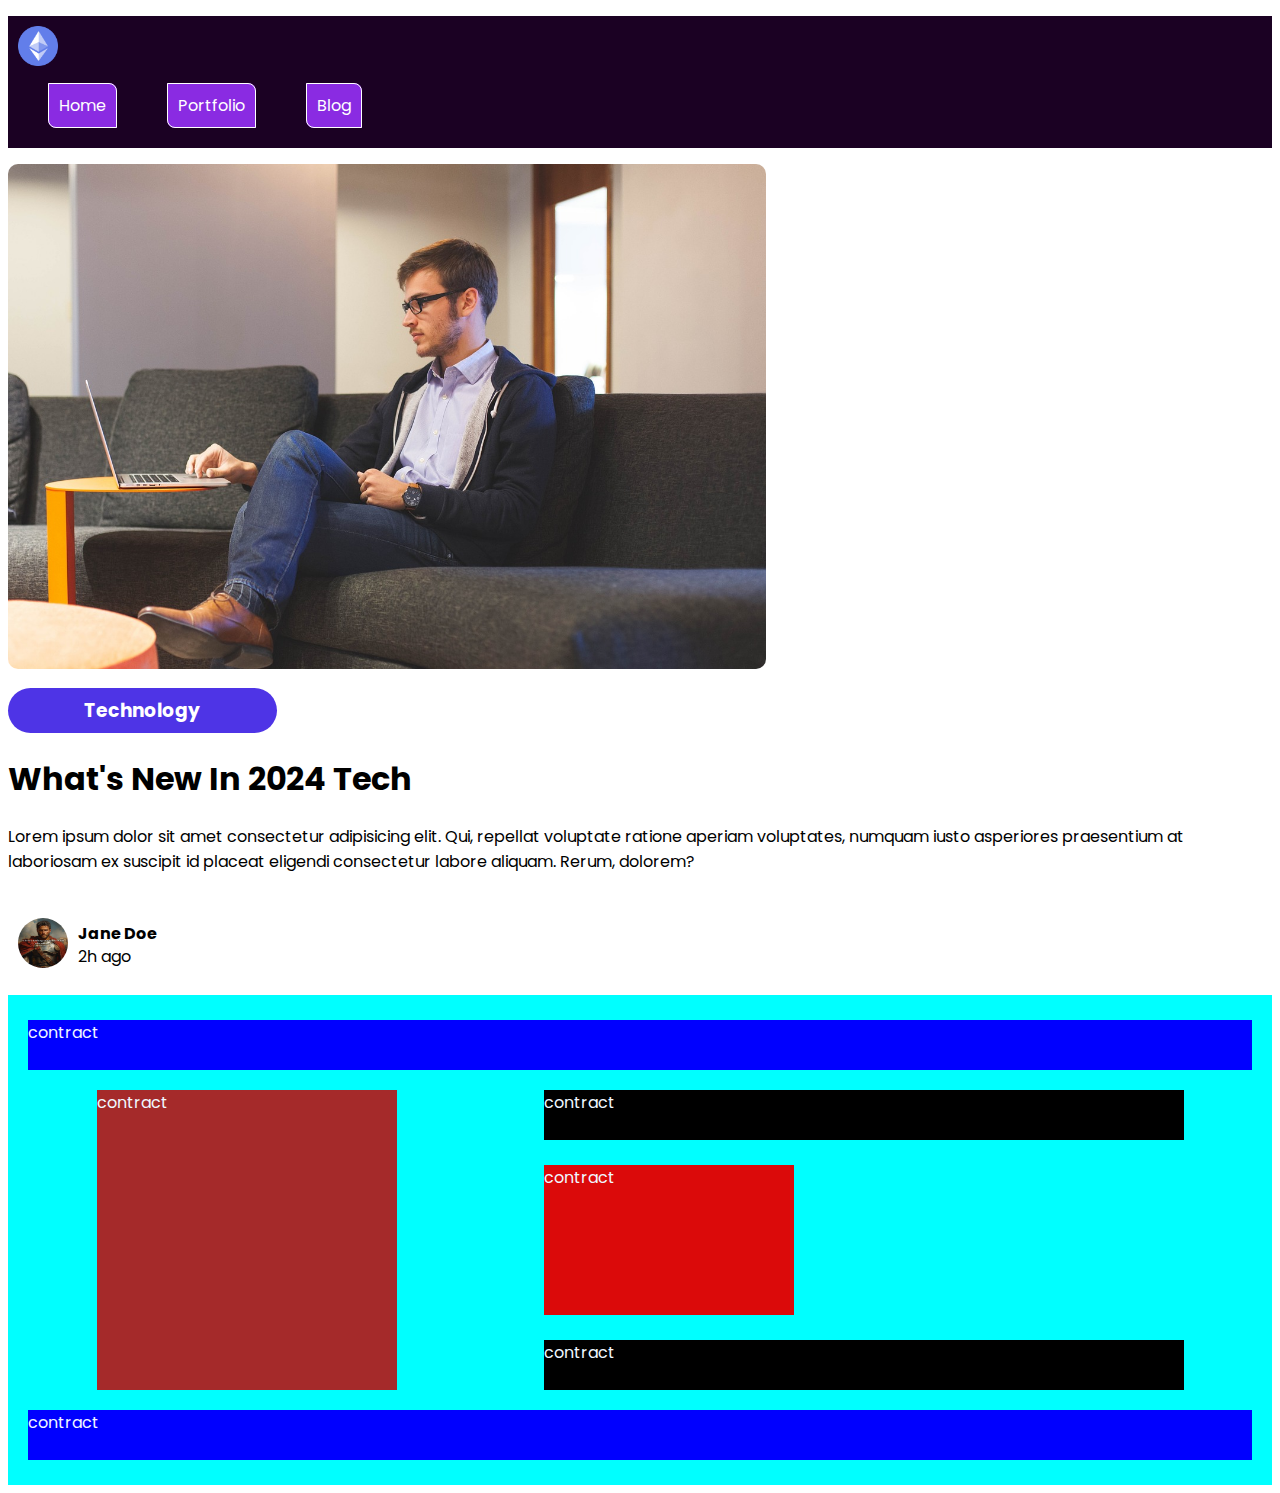
<file: blog.html>
<!DOCTYPE html>
<html lang="en">
<head>
    <meta charset="UTF-8">
    <link rel="stylesheet" href="blog.css">
    <meta name="viewport" content="width=device-width, initial-scale=1.0">
    <title> Developer Blog</title>
    <!-- <script src="https://cdn.tailwindcss.com"></script> -->
    <!-- <link rel="stylesheet" href="https://cdnjs.cloudflare.com/ajax/libs/font-awesome/6.6.0/css/all.min.css" integrity="sha512-Kc323vGBEqzTmouAECnVceyQqyqdsSiqLQISBL29aUW4U/M7pSPA/gEUZQqv1cwx4OnYxTxve5UMg5GT6L4JJg==" crossorigin="anonymous" referrerpolicy="no-referrer" /> -->
    <style>
        .container{
            width: 100%;
            height: 300px;
            border: 2px solid black;
            display: flex;
            flex-direction: row;
            justify-content: center;
            align-items: center;
            gap: 10px;
            /* Main axis and Cross Axis */
        }

        .item{
            border: 2px solid blue;
            width: 100px;
            /* height: 40px; */
        }
        .item-2{
            /* flex-grow: 1; */
        }
        .login-container{
            display: flex;
            background-color: rgb(186, 186, 254);
            flex-direction: row;
            justify-content: center;
            /* You use align-items if direction is row
            to layout the items of flex container,
            across the cross axis/column */
            align-items: center; 
            padding: 10px;
            height: 500px;
        }
        .login{
            background-color: white;
            height: 300px;
            display: flex;
            flex-direction: column;
            justify-content: start;
            padding: 20px;
            border-radius: 10px;
            gap: 5px;
        }
        .login h2 {
            text-align: center;
        }
        .login div p {
            text-align:  right;
        }
        .layout-container{
            /* height: 50vh; */
            background-color: rgb(124, 225, 245);
            padding: 10px;
            display: flex;
            flex-direction: column;
            justify-content: space-between;
            gap: 10px;
        }
        /* .layout-item{
            background-color: aqua;
        } */
        .layout-item div:first-child{
            background-color: rgb(35, 197, 32);
        }
        .layout-item div:nth-child(3){
            background-color: rgb(204, 255, 168);
        }
        .flex-container{
            display: flex;
            flex-direction: row;
            gap: 10px;
        }

        /* width 500px - For Mobile
        width 500px - 900px - For Tablets
        width 1024px and 2000px - For Laptops
        */

        @media (max-width: 600px) {
        .flex-container{
            /* display: flex; */
            flex-direction: column;
            /* gap: 10px; */
        }
        }

    </style>
</head>
<body>
    <!--  Nav bar -->
    <ul class="navbar">
        <img src="icon.png" alt="The ethereum logo"
        width="40" height="40"
        >
        <section class="navbar-links">
            <li><a href="index.html">Home</a></li>
            <li><a href="index2.html">Portfolio</a></li>
            <li><a href="blog.html">Blog</a></li>
        </section>
    </ul>
    <!-- First section with image -->

    <div id="tip">
        <img  src="entrepreneur-593371_1280.jpg" alt="enterprenuer image with laptop">
    </div>

    <!-- technology button -->

    <h3>Technology</h3>
     <!-- start of middle section of new tech -->

    <div id="sect">
        <h1>What's New In 2024 Tech</h1>
        <p>Lorem ipsum dolor sit amet consectetur adipisicing elit. Qui, repellat voluptate ratione aperiam voluptates, numquam iusto asperiores praesentium at laboriosam ex suscipit id placeat eligendi consectetur labore aliquam. Rerum, dolorem?</p>
    </div>

    <!-- last section for profile and time -->

    <div id="prof">
        <img src="mac.jpg" alt="profile image">
        <div>
            <h4>Jane Doe</h4>
            <p>2h ago</p>
        </div>
        
    </div>

    <!-- flex box -->

    <div class="flex">
        <div class="top-bottom">contract</div>
        <div style="display: flex; gap: 10px; flex-direction: row; justify-content:space-around;">
            <div style="background-color: brown;height: 300px;width: 300px;color: aliceblue">contract</div>
            <div style="display: flex;flex-direction: column;justify-content: space-between; " >

                <div class="box" style="background-color: black;color: aliceblue">contract</div>
                <div class="box" style="background-color: rgb(219, 10, 10); height: 150px;color: aliceblue; width: 250px;">contract</div>
                <div class="box" style="background-color: black;color: aliceblue">contract</div>
            
            </div>   
        </div>
        <div class="top-bottom">contract</div>
    </div>
</body>
</html>
</file>
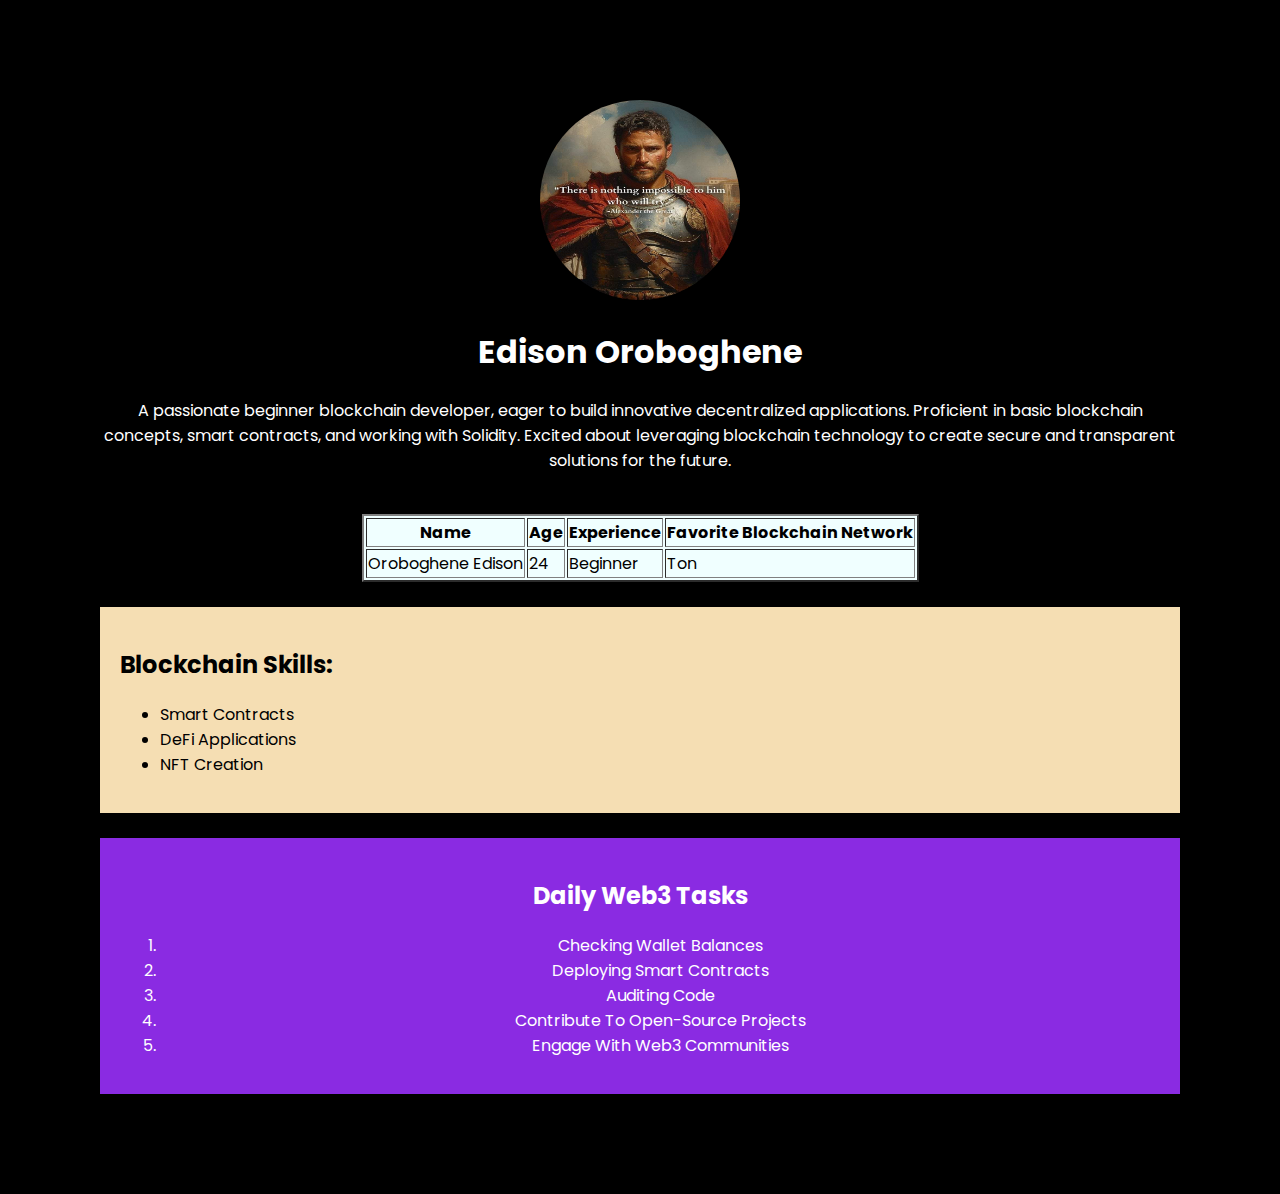
<file: index2.html>
<!DOCTYPE html>
<html lang="en">
<head>
    <meta charset="UTF-8">
    <link rel="stylesheet" href="styles2.css">
    <meta name="viewport" content="width=device-width, initial-scale=1.0">
    <title> Developer Profile Page</title>
</head>
<body>


    <header style="text-align: center;">

        <img src="mac.jpg" alt="profile picture"
        width="200px"
        height="200px"
        style="border-radius: 50%;"/>

        <h1>Edison Oroboghene</h1>
        <p>A passionate beginner blockchain developer, eager to build innovative decentralized applications. Proficient in basic blockchain concepts, smart contracts, and working with Solidity. Excited about leveraging blockchain technology to create secure and transparent solutions for the future.</p>
    
    </header>

    <br>

    <div>
        <table border="2">
            <tr>
                <th>Name</th>
                <th>Age</th>
                <th>Experience</th>
                <th>Favorite Blockchain Network</th>
            </tr>
            <tr>
                <td>Oroboghene Edison</td>
                <td>24</td>
                <td>Beginner</td>
                <td>Ton</td>
            </tr>
            
        </table>

    </div>
    <br>

    <div id="bs">
        <h2>Blockchain Skills:</h2>
        <ul>
            <li>Smart Contracts</li>
            <li>DeFi Applications</li>
            <li>NFT Creation</li>
        </ul>
    </div>
    <br>

    <div id="dwt">
        <h2>Daily Web3 Tasks</h2>
        <ol>
            <li>Checking Wallet Balances</li>
            <li>Deploying Smart Contracts</li>
            <li>Auditing Code</li>
            <li>Contribute To Open-Source Projects</li>
            <li>Engage With Web3 Communities</li>
        </ol>
    </div>



</body>
</html>
</file>
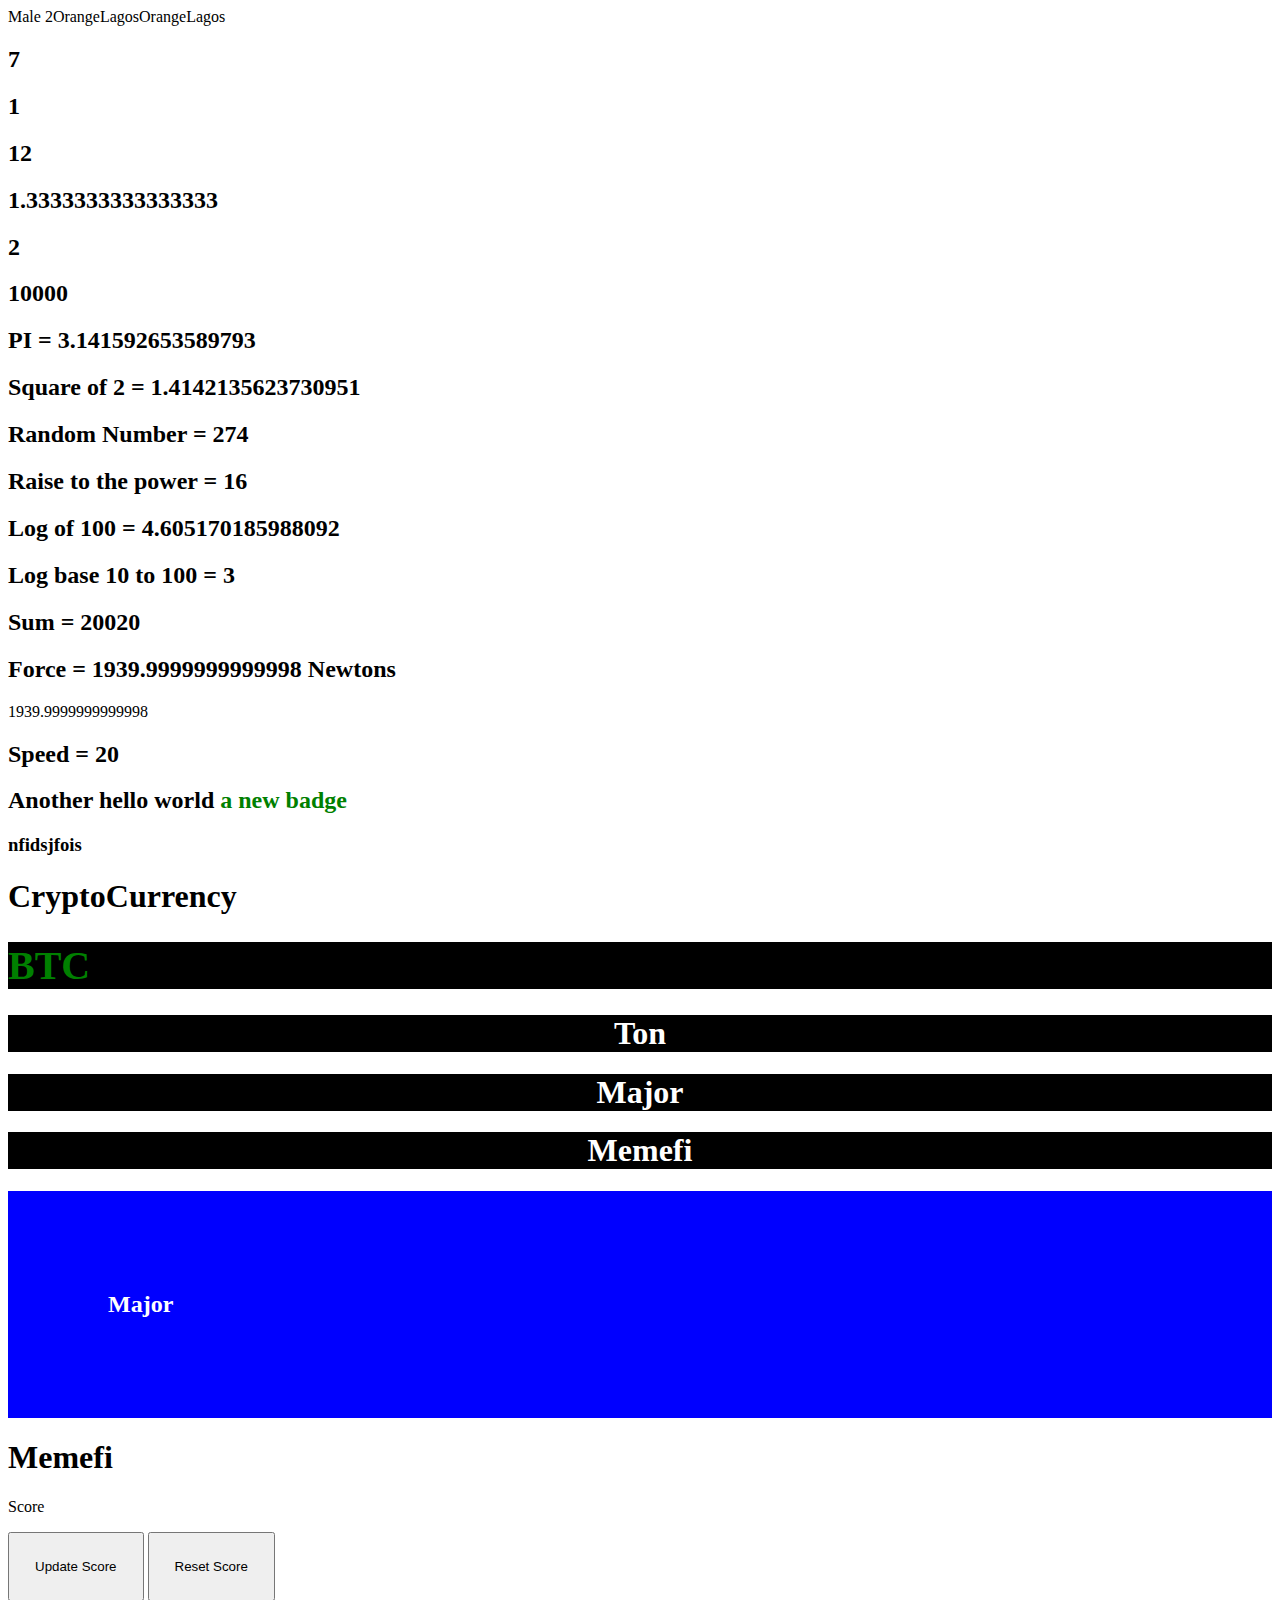
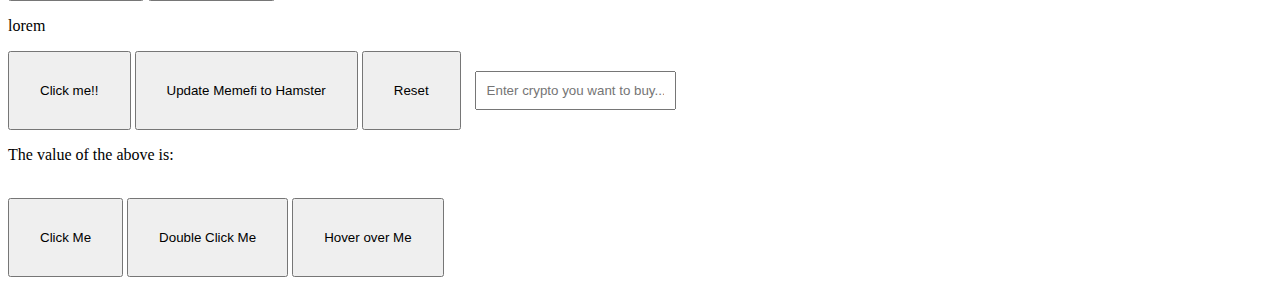
<file: media.html>
<!DOCTYPE html>
<html lang="en">
<head>
    <meta charset="UTF-8">
    <meta name="viewport" content="width=device-width, initial-scale=1.0">
    <title>Media Query and Tailwindcss</title>
    <link
    rel="stylesheet"
    href="https://cdnjs.cloudflare.com/ajax/libs/animate.css/4.1.1/animate.min.css"
    />
    <!-- <script src="https://cdn.tailwindcss.com"></script> -->
    <script src="app.js" type="module"></script>
    <script src="utils.js" type="module"></script>
    
   <script defer>

      // Variables
      let name  // variable declaration
      name = "Sixtus" // Variable Initialisation
      let age = 90

      let myGrade = 90
      // Type cases: Pascal case
      // Example: myScore, canEdit

      // case sensitivity
      // PS: Js is case-sensitive
      let mygrade = 100
      console.log(mygrade, " ", myGrade)


    
      // Outputing information on the screen
      // document.write("<h2>Name: James</h2>")


      // Comments
      // Data types: string, boolean, number, arrays, object,
      // const

      let score = 10
      let surname = "Nwaobdoo"

      let a, b, c, height, area

      a = 10
      b = 20
      c = 60

      console.log(a, b, c)

      // Arrays: Are a hetergenous list of elements
      
      let myPoints = [10, 20, 30, "Another", true]
      console.log("Lenght: ", a[2])

      // Basic Array Operations

      let tokens = ["USDT", "BTC", "TON"]
      // Pop function, used for removing the last item in an array

      tokens.pop()
      console.log(tokens)


      // PUSH operation/function

      tokens.push("TON")

      console.log(tokens)

      // Objects

      const person = {
        name: "Sixtus",
        age: 25,
        gender: "Male",
      }


      console.log("My name is", person.name, " I am ", 
      person.age, " years old, ", "I identify as a ",
      person.gender
      )

      person.eyes = 2
      
      // delete person.eyes
      // delete person.let
      // delete person.gender

      person.gender = "Male"

      console.log(person)

      // Destructuring an objects
      
      let {gender, eyes} = person

      document.write(gender, " ", eyes)

      

    

      // ------------------------  Edison Pratice

      let fruit, city

      fruit = "Orange"
      city = "Lagos"

      console.log(fruit, city)

      document.write(fruit + city)








      //---------------------------- END
      
      // String Concatenation
      document.write(fruit + city)


      // Arithemtic operators: + - / *

      document.write("<h2>", 4 + 3, "</h2>" )
      document.write("<h2>", 4 - 3, "</h2>" )
      document.write("<h2>", 4 * 3, "</h2>" )
      document.write("<h2>", 4 / 3, "</h2>" )
      document.write("<h2>", 10 % 4, "</h2>" )
      document.write("<h2>", 10 ** 4, "</h2>" )

      // Asignment operators: += -=

      // Maths library

      document.write("<h2> PI = ", Math.PI, "</h2>")
      document.write("<h2> Square of 2 = ", Math.SQRT2, "</h2>")
      
      document.write("<h2> Random Number = ", Math.floor(Math.random() * 1000), "</h2>")
      
      document.write("<h2> Raise to the power = ", Math.pow(2, 4), "</h2>")
      document.write("<h2> Log of 100 = ", Math.log(100), "</h2>")
      document.write("<h2> Log base 10 to 100 = ", Math.log10(1000), "</h2>")


      // js functions

      function addTwoNumbers(a, b){
        document.write("<h2> Sum = ", a + b, "</h2>")

      }

      addTwoNumbers(20000, 20)
      
      function greet(){
        document.write("Good Morning...")
      }

      let force = (mass, acceleration = 9.8) => {
        document.write("<h2> Force = ", mass * acceleration, " Newtons</h2>")

        return mass * acceleration
      }

      let forceofObject = force(200, 9.7)

      document.write(forceofObject)

      // Arrow functions
      let speedOfAnObj = (distance, time) => {
        document.write("<h2> Speed  = ", distance / time, "</h2>")
      }

      speedOfAnObj(200, 10)
      
      // greet()

      // FLow control statement if else, for loop, while
      // If statement
      // If else
      // if else if
      // While loop
      // For loop

      // If Statement

      let grade = 900

      if(grade == 90){
        console.log("You are an A student")
      }
      else {
        console.log("You are not an A student")
      }

      // if else if... else

      // let btc = 1

      // if (btc == 0.4){
      //   console.log("You are a good.")
      // }
      // else if (btc >= 20 ){
      //   console.log("You are a crypto whale")
      // }
      // else if (btc <= 0.000009){
      //   console.log("You are broke")
      // }
      // else {
      //   console.log("Couldnt match condition")
      // }

      // // If else game

    

      // let btcAmount = prompt("Enter your btc amount: ")

      // console.log(btcAmount, " was entered.")

      // if (btcAmount > 2){
      //   alert(`${btcAmount} was entered!!!`)
      // }

      // let Ethamount = prompt("Enter Your Eth Amount")
      // console.log(Ethamount, "was entered")

      // if (Ethamount >= 100) alert(`${Ethamount} was entered`)

      // While loops: This is used for repetition of a task or block of code. Break and continue statement

      let counter = 9;

      while(counter > 1){
        console.log("The current counter is: ", counter)

        counter = counter - 1

        if(counter == 4) break
      }
      console.log("This will show if the loop is broken out of.")


      // 1. Create a variable "points" set it to 20 and then write a while loop to reduce the value of points by 2 till it gets to 4
      
      let points = 20

      while(points >2){
        console.log("The current points is: ", points)
        points = points - 2
        if(points === 4){
          console.log("End the loop if")
          break
        }
        
      }
      
      // For Loops: USECASE: Use for loop to loop over an array
      let index = 10

      for(index; index > 0; index = index - 1){
        console.log("Inside the for loop index is: ", index)

        if(index === 5) {
          console.log("The value of index currently is 5 so i will break from the loop")
          break
        }
      }

      // Outputing from the back

      let shoppingCart = ["Iphone", "Laptop", "Macbook", "Samsung S24 Ultra"]

      index = shoppingCart.length - 1

      for(index; index >= 0; index = index - 1){
        console.log(shoppingCart[index])
      }

      // Outputing from the front??

      index = 0

      for(index; index < shoppingCart.length; index++){
        console.log("The value at the index of the shoppingcart is: ", shoppingCart[index])
      }

      let listToken = ["BTC", "Solana", "ETH", "Ton", "BNB"]
      
      for(let counter = 0; counter < listToken.length; counter++ ){
        console.log("THe value of listToken at counter ", counter, " is: ", listToken[counter] )
      }

      // Your work: Create an array of 4 states in nigeria, Now loop through using for loops and console.log it on the screen.
      // ---------------------------------------

      let states = [ "Delta", "Bauchi", "Jigawa", "Kano"]


      for(let totalIndex = 0; totalIndex < states.length; totalIndex = totalIndex + 1){
        console.log("The value of states at totalIndex", totalIndex, "is: ", states[totalIndex])
      }
    

      // Function Creation

       function addNum(num1, num2, num3){
        // Local variables: THey can only be accessed inside of the function block,
        let sum = num1 + num2 - num3

        let thisIsLocalScope = "Inside of a function"

        console.log(name)
        

        return sum

        // console.log("The sum of that is: ", sum)

       }


      //  console.log("The value Inside of function addNum", thisIsLocalScope)
      //  Function calling / invocation

       let newSum = addNum(900, 30, 200)

      //  Scoping In JS

       console.log("The sum that was gotten from the addNum function is: ", newSum)

      //  Create a function called addFourNumbers, takes in 4 parameters all numbers, then sum them all up and console.log the answer
      // Finally call the function twice with different valuss.

      //  Arrow functions: They are derivatives of a function with sole focus on the change of syntax while fulfuilling the same purpose

      let _addNum = (num1, num2, num3) => {
        let sum = num1 + num2 - num3

        return sum
      }

      // Call function
      let anotherSum = _addNum(600, 80, 100)

      console.log(anotherSum)

      // Write a normal function and an arrow funcion to calculate price of  10 btc in naira given that 1 btc = 2000 naira.
      // The function will take a parameter of the priceOfBtc. The name of the function will be btcToNaira().

      // function

      function priceOfBtc(price){
        let multi = price * 10
        console.log("The total price of 10 btc in naira is: ", multi)
        return multi
      }

      // arrow function

      let BtcToNaira = (price) => {
        
        let multi = price * 10
        return multi
      }

      let totalPrice = priceOfBtc(10)

      console.log(totalPrice)
        





      function addFourNumbers(num1, num2, num3, num4){
        let sum = num1 + num2 + num3 + num4

        console.log("The sum of addfournumbers is:", sum)
      }
     
      addFourNumbers(10, 23, 36, 40)
      addFourNumbers(16, 45, 51, 70)

      // fuctions assignment

      function power(base, exponent = 2){
        return base ** exponent
      }

      let _power = (base, exponent = 2) => base ** exponent;

      console.log(power(10, 2))

      // end of assignment


      
      </script>

    <style>
      .container{
        background-color: black;
        color: white;
        text-align: center;
      }

      .panel{
        background-color: blue;
        color: white;
        padding: 100px;
        border: 50%;
      }
    </style>
</head>
<body>

  <p id="heading1">
    Hello world 1
  </p>
  <h1 id="heading2">Hello World</h1>
  <h1 id="heading3" style="color: blue;">BTC</h1>
  <h1 id="heading4">Ton</h1>
  <h1 class="container card">Major</h1>
  <h1 class="container">Memefi</h1>
  <h2 id="hq">Major</h2>
  <h1 id="memefi">Memefi</h1>

  <p id="sc">Score</p>

  <button style = "padding: 25px;" id="updatescore">Update Score</button>
  <button style="padding: 25px;" id="resetscore">Reset Score</button>


  <!-- Task for today -->

  <p class="navbar">lorem</p>

  <button style="padding: 30px;" onclick="alert('You clicked this button')">Click me!!</button>
  <button style="padding: 30px;" id = "updateBtn" >Update Memefi to Hamster</button>
  <button style="padding: 30px;" id = "resetButton" >Reset</button>

  <input type="text" id="crypto" placeholder="Enter crypto you want to buy..." style="margin: 10px 10px; padding: 10px;" />
  
  <p>The value of the above is: <span id="spanText"></span></p>
  <br>


  <!-- Adding eventlistener as week assignment -->

  <button style="padding: 30px;" id =clickme>Click Me</button>
  <button style="padding: 30px;" id =dblclick>Double Click Me</button>
  <button style="padding: 30px;" id =hoverme>Hover over Me</button>

 

  <!-- Testing adding event listeners -->
  <script>

    // ------ CLICK EVENTS -----



    // Task: Update the memefi h1 tag to Hamster.
    // Step 1: Target the button and the h1

    let updateBtn = document.getElementById("updateBtn")
    let memefi = document.getElementById("memefi")
    let resetButton = document.getElementById("resetButton")

    updateBtn.addEventListener("click", function (){
      memefi.textContent = "Hamster"
    })

    resetButton.addEventListener("click", function() {
      memefi.textContent = "Memefi"

    })

    // Task: Create 2 buttons know as updateScore, resetScore, add event listeners to them. Then create a single p tag with id.
    // Update the textContent of the single p tag from initial number of 10 to 100

    let updateScore = document.getElementById("updatescore")
    let resetScore = document.getElementById("resetscore")
    let sc = document.getElementById("sc")

    updateScore.addEventListener("click", function(){
      sc.textContent = "score 100"
    })

    resetScore.addEventListener("click", function(){
      sc.textContent = "Score 10"
    })

    // --- CLICK EVENT ON H1 tags ------

    // let majorH1 = document.getElementById("hq")

    let majorH1 = document.getElementById("hq")

    // --- CALLBACK FUNCTION INSIDE AN EVENT LISTENER ---

    // majorH1.addEventListener("click", function (){
    //   alert('You clicked on the h1 tag with id of "hq" ')
    // })

    majorH1.addEventListener("click",  () => {
      alert('You clicked on the h1 tag with id of "hq" ')
    })

    // ---- INPUT EVENTS ----

    let cryptoInput = document.getElementById("crypto")
    let spanText = document.getElementById("spanText")

    cryptoInput.addEventListener("input", (event)=>{
      console.log(event.target.value)
      spanText.textContent = event.target.value
    })

    // TASK ON EVENT --- MOUSE EVENTS ---- Freestyle on this, target as much elements say 3 each with a specific mouse events e.g mouseover, mouseclick, dblclick

    const clickme = document.getElementById("clickme")
     const dblclick = document.getElementById("dblclick")
     const hoverme = document.getElementById("hoverme")

     clickme.addEventListener("click", function(){
      console.log("Element clicked")
     })

     dblclick.addEventListener("dblclick", function(){
      console.log("Element was Double Clicked")
     })

     hoverme.addEventListener("mouseover", function() {
      console.log("Mouse Over the element")
     })
     
// end of it
// ---- EXTRA CLASSES BEFORE WEB3 ------

  // Making module and imports
  // Async Await E.g using the Fetch api
  // The new keyword for class instance creation



    let textEvent = [1, 2, 3, 4, 6]

    let event = {name: "Sixtus", age: 30, isMarried: false, target: {value: "xpr"}}
    
    // function randomFunc = (name) => {
    //   console.log("This is from my function", name)
    // }



    // () --- This is normal brackets or braces majorly used in functions
    // {} --- This is a curly braces/brackets majorly used in func
    // [] ---This is a square brackets, used in arrays indexing

    // majorH1.addEventListener("click", function(){

    // })

    let addName = () => {
      console.log("Hello world!!")
    }

    let _addName = () => {

    }    


    // ---- INPUT EVENTS ------



      // DOM
    /***
     * DOM mean Document Object Model
     * 
     *  **/
    // Manipulating the DOM or HTML
    // Single Element Selections By ID

       
    let heading1 = document.getElementById("heading1")

    console.log("The heading is: ",  heading1)
    console.log("The heading textContent is: ", heading1.textContent)
    console.log("The heading innerHTML is: ", heading1.innerHTML)

    // For updating textContent of a selected element
    heading1.textContent = "Hello world 2"
    heading1.innerHTML = "<h2> Another hello world <span style = 'color: green'> a new badge </span><h3> nfidsjfois </h3> </h2>"

    // Task: Get the element by id of "heading2", log to the screen and then change the textContent to "CryptoCurrency"


    let heading2 = document.getElementById("heading2")
    
    heading2.textContent = "CryptoCurrency"
    
    let heading3 = document.getElementById("heading3")
    // Change element styles
    
    heading3.style.color = "green"
    heading3.style.fontSize = "40px"
    heading3.style.backgroundColor = "Black"
    
    // Adding Class names to elements
    
    let heading4 = document.getElementById("heading4")
    heading4.classList.add("container")

    let hq = document.getElementById("hq")
    hq.classList.add("panel")
    // Task 2: Create a css class known as "panel" and background color of blue, text color of white, border and padding
    // Use js for adding the css class to the next h2.

    // DIVERSION TO CALLBACK FUNCTIONS


    function greetUser (firstName, callback){
      console.log("Your first name is: ", firstName)
      callback(firstName)
    }

    function greetMorning(firstName){
      console.log("Good Morning!! ", firstName)
    }

    greetUser("Sixtus", greetMorning)


    // DOM MANIPULATION document.getElementsByClassName

    const h1 = document.getElementsByClassName("card")
    console.log(h1[0].textContent)

    // TASK: Create a html p element name it "navbar" as className, use the document model to extract this p tag and get the text content.

    const p = document.getElementsByClassName("navbar")
    console.log(p[0].textContent)

    // Events
    // What are Events? Events are actions performed on the web browser that javascript can respond to

    // Types of Events
    /**
     * 1. Mouse Events: Example of these types of events are: click, dbclick, mousedown, mouseup, mouseover(hover)
     * 2. Keyboard Events: keydown, keyup
     * 3. Form Events: submit, change, focus, blur
     * 3. Window Events: scroll, resize, load
     * 4. Touch events
     * 
     * Event Listeners: These are functions that allows you to subscribe, or get notified once an event or interaction occurs.
     * 
     *  */

    





  </script>

</body>
</html>
</file>
<file: blog.css>
@import url('https://fonts.googleapis.com/css2?family=Poppins:ital,wght@0,100;0,200;0,300;0,400;0,500;0,600;0,700;0,800;0,900;1,100;1,200;1,300;1,400;1,500;1,600;1,700;1,800;1,900&display=swap');

* {
    font-family: "Poppins", sans-serif;
}

/* Nav bar styles */
.navbar{
    /* display: flex; */
    justify-content: space-around;
    align-items: center;
    list-style: none;
    background-color: rgb(27, 1, 35);
    color: white;
    padding: 10px;

}
.navbar li {
    /* list-style: none; */
    margin: 20px;
    color: white;
}
.navbar li a {
    color: white;
    margin-left: 10px;
    text-decoration: none;
    padding: 10px;
    background-color: blueviolet;
    /* border-radius: 8px; */
    border-top-right-radius: 8px;
    border-bottom-left-radius: 8px;
    border-width: 1.8px;
    border-color: white;
    border-style: solid;
}
.navbar section li a:hover {
    color: rgb(12, 31, 31);
    background-color: darkgoldenrod;
}
.navbar-links{
    display: flex;
}
/* End of Nav bar */

/* first section of the site containing image */

#tip img {
    display: flex;
    /* height: 600px; */
    width: 60%;
    border-radius: 10px;


}

/* End of first section */

/* Tech button style */
h3{
    background-color: rgb(78, 52, 230);
    width: 20%;
    text-align: center;
    border-radius: 50px;
    padding: 8px;
    color: white;
}
/* end of tech button */

/* start of middle section of new tech */

#sect {

}

/* last section */

#prof {
    display: flex;
    gap: 10px;
    padding: 10px;
    align-items: center;
}

#prof img {
    height: 50px; width: 50px; 
    border-radius: 50%;
}

#prof div h4 {
    margin-bottom: -18px;
}

/* flex  box */

.flex {
    background-color: aqua;height: 50vh; 
    display: flex; flex-direction: column;gap: 10px; 
    justify-content: space-around;
    padding: 20px;
}

.box{
    height:50px;
    width: 50vw;
}

.top-bottom {
    background-color: blue;height: 50px; color: aliceblue;
}
</file>
<file: styles2.css>
@import url('https://fonts.googleapis.com/css2?family=Poppins:ital,wght@0,100;0,200;0,300;0,400;0,500;0,600;0,700;0,800;0,900;1,100;1,200;1,300;1,400;1,500;1,600;1,700;1,800;1,900&display=swap');

* {
    font-family: "Poppins", sans-serif;
}

body{
    background-color:black;
    margin: auto;
    padding: 100px;
    color: white;
}
table{
    background-color: azure;
    margin: auto;
    color: black;
}

/* made an id for the blockchain skills*/

#bs{
    background-color:wheat;
    color:black;
    padding: 20px;
    
}

/* made an id for the daily web3 task*/

#dwt{
    background-color: blueviolet;
    color: white;
    padding: 20px;
    text-align: center;
}
</file>
